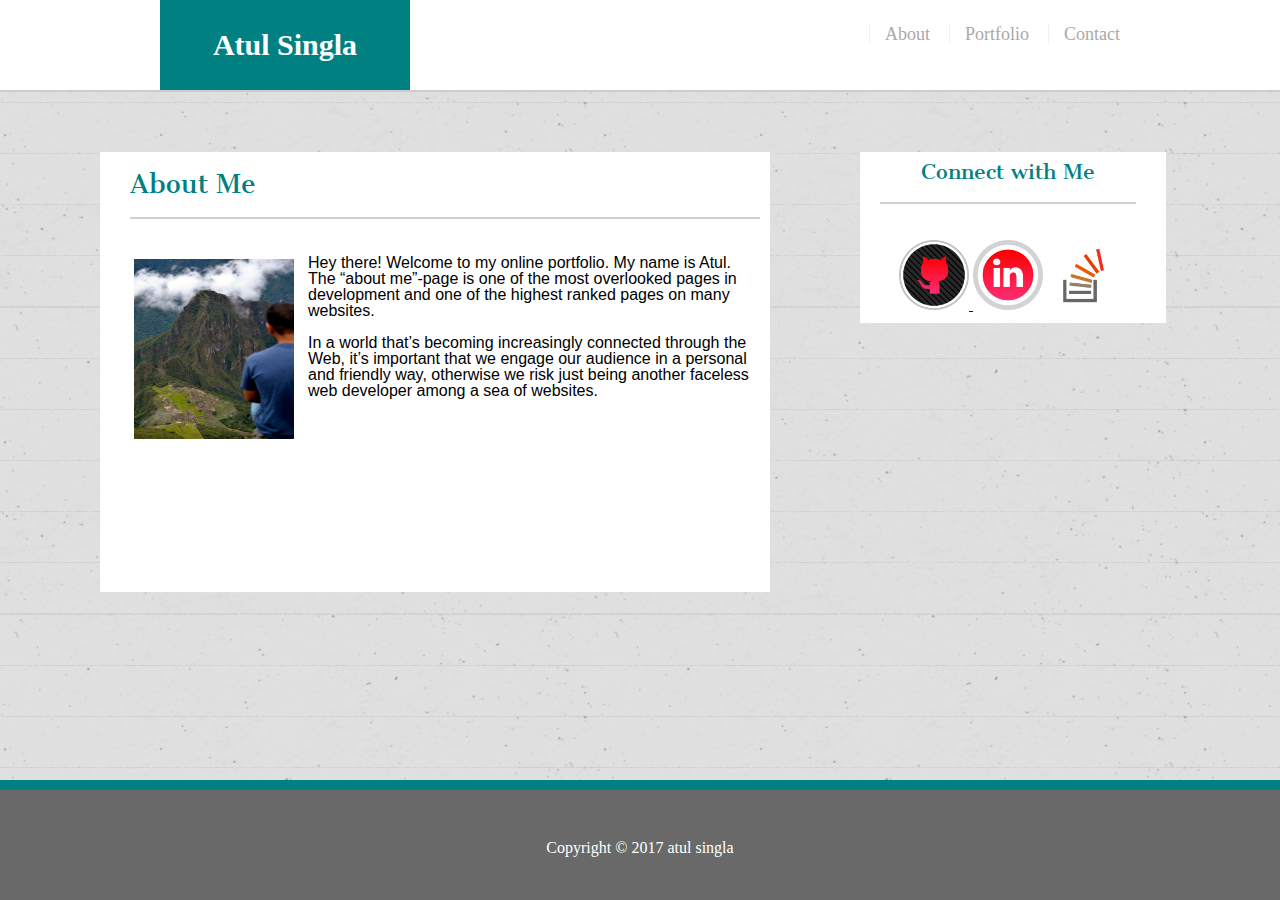
<file: index.html>
<!DOCTYPE html>
<html lang="en">
<html>

<head>
    <meta charset="UTF-8">
    <meta name="viewport" content="width=device-width, initial-scale=1.0">
    <link rel="stylesheet" href="assets/css/reset.css">
    <link rel="stylesheet" href="assets/css/style.css">
    <link href="https://fonts.googleapis.com/css?family=Cantata+One|Cinzel|IM+Fell+English" rel="stylesheet">
    <title>Basic-Portfolio</title>
</head>

<body>
    <header id="masthead">
        <div class="container">
            <a href="index.html" id="logo"> Atul Singla </a>
            <nav>
                <a href="index.html">About</a> <a href="portfolio.html"> Portfolio </a>
                <a href="contact.html">Contact</a>
            </nav>
        </div>
    </header>
    <section class="about" class="box1">
        <h2> About Me </h2>
        <hr />
        <br>
        <img id="myimg" src="assets/images/myimage.jpg" alt="profileimg">
        <p> Hey there! Welcome to my online portfolio. My name is Atul. The “about me”-page is one of the most overlooked pages in development and one of the highest ranked pages on many websites. </p>
        <br>
        <p>In a world that’s becoming increasingly connected through the Web, it’s important that we engage our audience in a personal and friendly way, otherwise we risk just being another faceless web developer among a sea of websites. </p>
    </section>
    <section class="sidebar">
        <h3> Connect with Me </h3>
        <hr />
        <br>
        <a href="https://github.com/atulsingla82" target="_blank">
            <img src="assets/images/github.png" alt="ghlogo" height="70px " width="70px "> </a>
        <a href="https://www.linkedin.com/in/atul-singla-664237131/" target="_blank">
            <img src="assets/images/linkedin.png" alt="lnlogo" height="70px " width="70px "></a>
        <a href="http://stackoverflow.com/users/7386596/atul-singla?tab=profile" target="_blank">
            <img src="assets/images/stacko.png" alt="sologo" height="70px " width="70px "> </a>
    </section>
    </div>
    <footer> Copyright &copy; 2017 atul singla </footer>
</body>

</html>
</file>
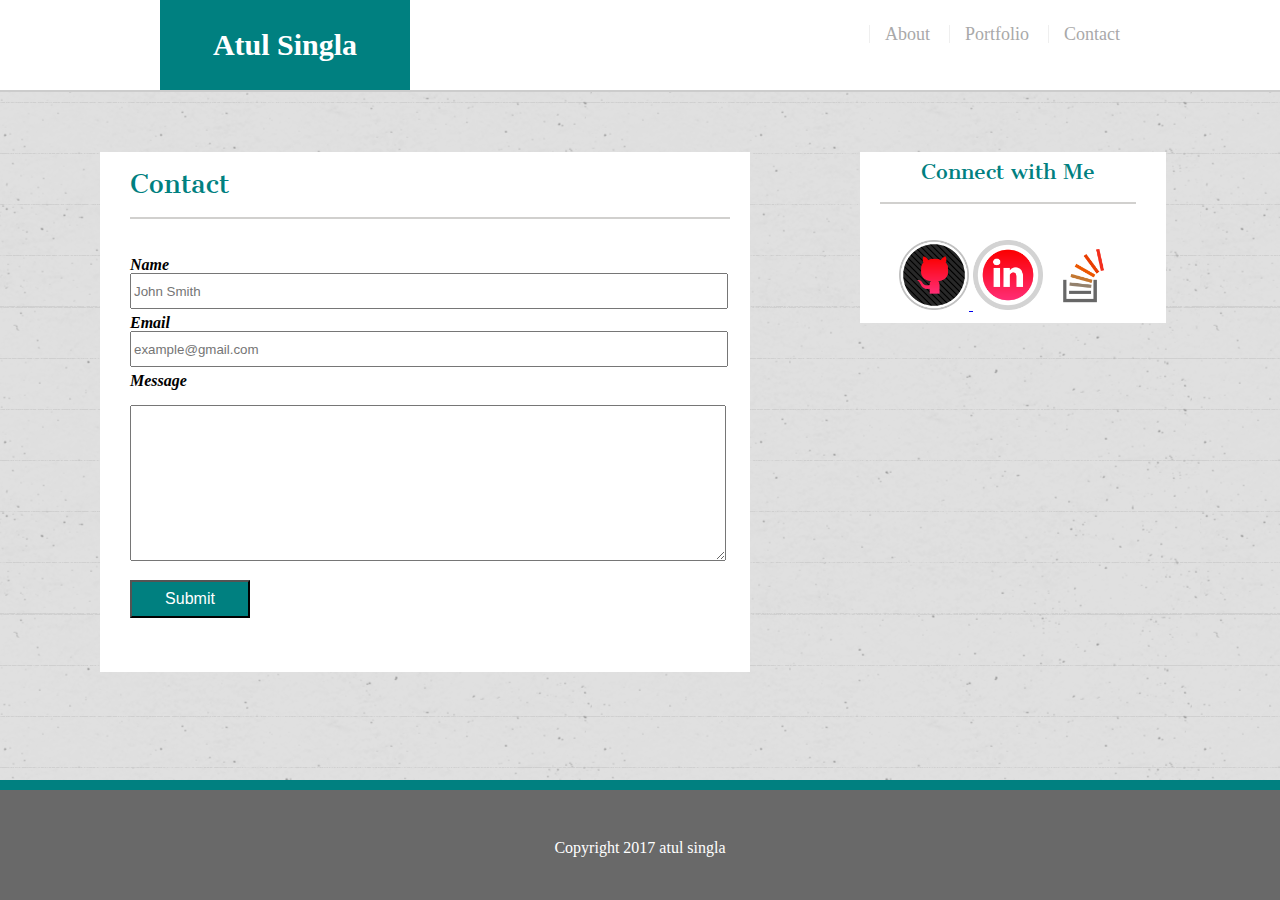
<file: contact.html>
<!DOCTYPE html>
<html lang="en">
<html>

<head>
    <meta charset="UTF-8">
    <link rel="stylesheet" href="assets/css/reset.css">
    <link rel="stylesheet" href="assets/css/style.css">
    <link href="https://fonts.googleapis.com/css?family=Cantata+One|Cinzel|IM+Fell+English" rel="stylesheet">
    <title>Basic-Portfolio</title>
</head>

<body>
    <header id="masthead">
        <div class="container">
            <a href="index.html" id="logo"> Atul Singla </a>
            <nav>
                <a href="index.html">About</a> <a href="portfolio.html"> Portfolio </a>
                <a href="contact.html">Contact</a>
            </nav>
        </div>
    </header>
    <div class="contact">
        <h2> Contact </h2>
        <hr />
        <br>
        <form>
            <label> Name </label>
            <input name="Name" type="Name" placeholder="John Smith">
            <br>
            <label> Email </label>
            <input name="Email" type="Email" placeholder="example@gmail.com">
            <br>
            <label> Message </label>
            <br>
            <textarea name="message"> </textarea>
            <br>
            <br>
            <button class="button">Submit</button>
        </form>
    </div>
    <div class="sidebar">
        <h3> Connect with Me </h3>
        <hr />
        <br>
        <a href="https://github.com/atulsingla82" target="_blank">
            <img src="assets/images/github.png" alt="ghlogo" height="70px " width="70px "> </a>
        <a href="https://www.linkedin.com/in/atul-singla-664237131/" target="_blank">
            <img src="assets/images/linkedin.png" alt="lnlogo" height="70px " width="70px "></a>
        <a href="http://stackoverflow.com/users/7386596/atul-singla?tab=profile" target="_blank">
            <img src="assets/images/stacko.png" alt="sologo" height="70px " width="70px "> </a>
    </div>
    </div>
    <footer> Copyright 2017 atul singla </footer>
</body>

</html>
</file>
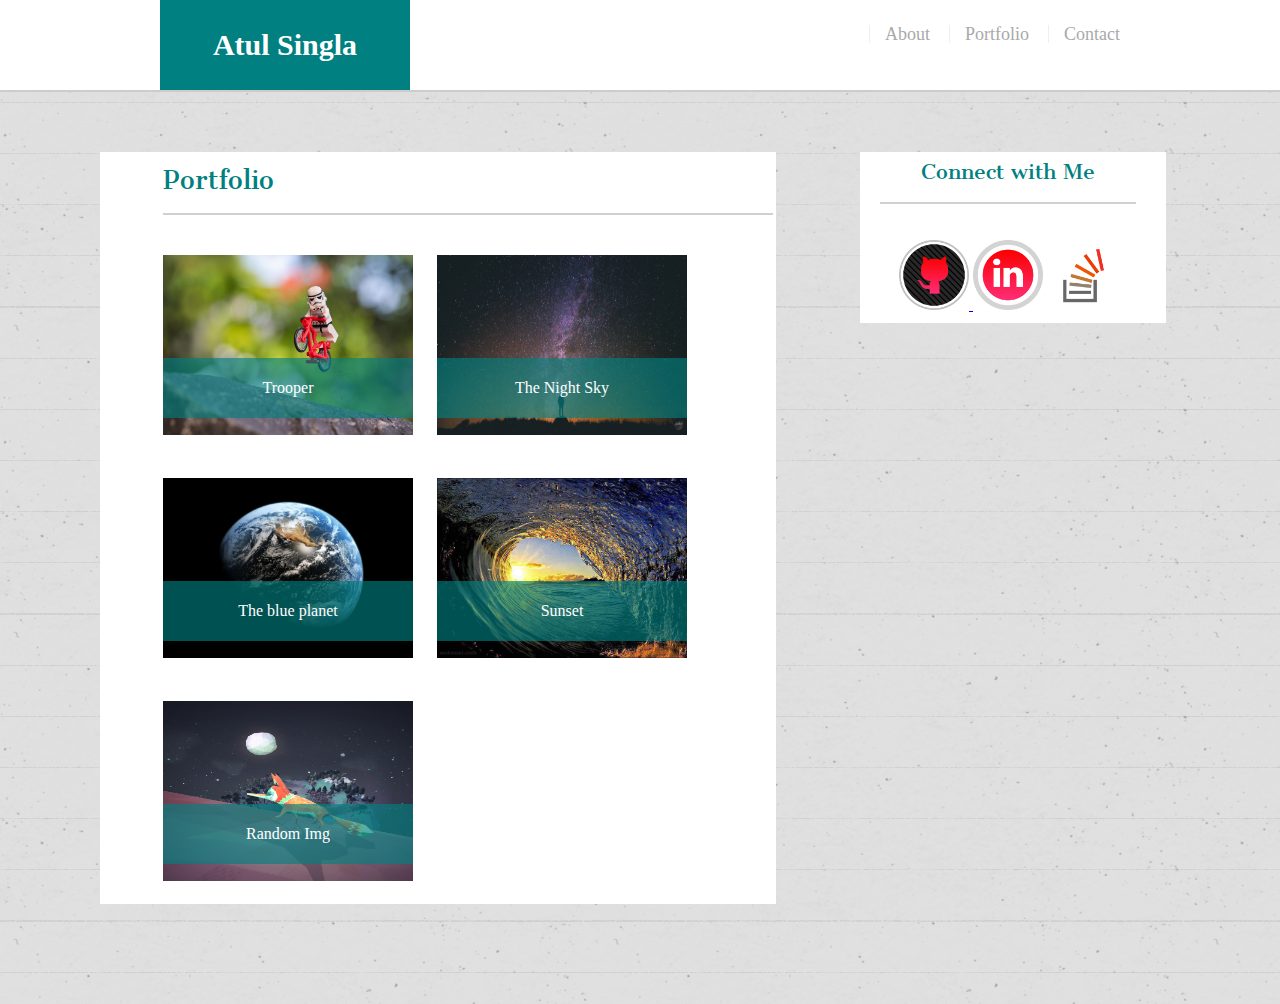
<file: portfolio.html>
<!DOCTYPE html>
<html lang="en">
<html>

<head>
    <meta charset="UTF-8">
    <link rel="stylesheet" href="assets/css/reset.css">
    <link rel="stylesheet" href="assets/css/style.css">
    <link href="https://fonts.googleapis.com/css?family=Cantata+One|Cinzel|IM+Fell+English" rel="stylesheet">
    <title>Basic-Portfolio</title>
</head>

<body>
    <header id="masthead">
        <div class="container">
            <a href="index.html" id="logo"> Atul Singla </a>
            <nav>
                <a href="index.html">About</a> <a href="portfolio.html"> Portfolio </a>
                <a href="contact.html">Contact</a>
            </nav>
        </div>
    </header>
    <section class="container portfolio">
        <br>
        <h2> Portfolio </h2>
        <hr />
        <div class="images">
            <img id="img4" src="assets/images/fun.jpg">
            <h4> Trooper</h4>
        </div>
        <div class="images">
            <img id="img1" src="assets/images/nightsky.png">
            <h4> The Night Sky</h4>
        </div>
        <div class="images">
            <img id="img2" src="assets/images/earth.jpg">
            <h4> The blue planet</h4>
        </div>
        <div class="images">
            <img id="img3" src="assets/images/water.jpg">
            <h4> Sunset </h4>
        </div>
        <div class="images">
            <img id="img5" src="assets/images/fox.jpg">
            <h4> Random Img </h4>
        </div>
    </section>
    <div class="sidebar">
        <h3> Connect with Me </h3>
        <hr />
        <br>
        <a href="https://github.com/atulsingla82" target="_blank">
            <img src="assets/images/github.png" alt="ghlogo" height="70px " width="70px "> </a>
        <a href="https://www.linkedin.com/in/atul-singla-664237131/" target="_blank">
            <img src="assets/images/linkedin.png" alt="lnlogo" height="70px " width="70px "></a>
        <a href="http://stackoverflow.com/users/7386596/atul-singla?tab=profile" target="_blank">
            <img src="assets/images/stacko.png" alt="sologo" height="70px " width="70px "> </a>
    </div>
    </div>
    <!--<footer> Copyright 2017 Atul Singla </footer>-->
</body>

</html>
</file>
<file: assets/css/style.css>
body {
    background: url('images/background.png');
}

.container {
    clear: both;
    margin: auto;
    width: 100%;
    max-width: 960px;
}

#masthead {
    position: ;
    z-index: 99;
    margin: 0 0 30px;
    overflow: auto;
    width: 100%;
    color: #fff;
    background: #fff;
    border-bottom: 2px solid #ccc;
}

#logo {
    width: 250px;
    height: 90px;
    float: left;
    font-family: 'Georgia', Times, serif;
    text-align: center;
    line-height: 90px;
    color: #fff;
    font-weight: 700;
    font-size: 30px;
    text-decoration: none;
    background: teal;
}

nav {
    float: right;
    margin-top: 25px;
}

nav a {
    display: inline-block;
    margin-left: 15px;
    padding-left: 15px;
    font-size: 18px;
    color: #A9A9A9;
    text-decoration: none;
    line-height: 18px;
    border-left: 1px solid #efefef;
}

.about {
    background: #ffffff;
    float: left;
    width: 630px;
    height: 400px;
    margin: 100px;
    margin-top: 30px;
    border: 2px #dddddd;
    padding: 20px;
    padding-left: 30px;
    padding-right: 10px;
    position: relative;
}

h2 {
    color: teal;
    font-family: 'Cantata One', serif;
    font-size: 25px;
}

h3 {
    color: teal;
    font-family: 'Cantata One', serif;
    font-size: 20px;
}

.sidebar {
    background: white;
    float: right;
    width: 20%;
    margin: 860px;
    margin-top: 30px;
    text-align: center;
    padding: 10px;
    padding-left: 20px;
    padding-right: 30px;
    position: fixed;
}

hr {
    margin: 20px 0;
    border: 1px solid #D1D0CE;
}

p {
    letter-spacing: 0em;
    font-family: 'Arial', 'Helvetica Neue', Helvetica, sans-serif;
    margin: 0;
    padding: 0;
}

footer {
    clear: both;
    border-top: 10px solid teal;
    color: white;
    height: 60px;
    padding-top: 50px;
    background: #696969;
    text-align: center;
    clear: both;
    width: 100%;
    position: absolute;
    bottom: 0;
}

.contact {
    position: relative;
    background: #ffffff;
    float: left;
    width: 600px;
    height: 480px;
    margin: 100px;
    margin-top: 30px;
    border: 2px;
    padding: 20px;
    padding-left: 30px;
    padding-right: 20px;
    position: static;
}

label {
    display: block;
    margin-top: 2px;
    font-style: oblique;
    font-weight: bold;
}

input {
    width: 590px;
    height: 30px;
    margin-bottom: 4px;
}

textarea {
    width: 590px;
    height: 150px;
}

.button {
    width: 120px;
    height: 38px;
    color: white;
    font-size: 16px;
    background: teal;
}

.button:hover {
    box-shadow: 0 12px 16px 0 rgba(0, 0, 0, 0.24), 0 17px 50px 0 rgba(0, 0, 0, 0.19);
}

.portfolio {
    background: #ffffff;
    float: left;
    width: 610px;
    height: auto;
    margin: 100px;
    margin-top: 30px;
    border: 2px;
    padding-left: 63px;
    padding-right: 3px;
    position: relative;
}

#myimg {
    height: 180px;
    width: 160px;
    margin: 0 10px 10px 0;
    float: left;
    border: 4px solid white;
}

.images {
    position: relative;
    width: 274px;
    overflow: auto;
    float: left;
    margin: 20px 0 20px;
}

.images img {
    height: 180px;
    width: 250px;
    border: 0 none;
    float: none;
}

.images h4 {
    position: absolute;
    bottom: 20px;
    margin-bottom: 0;
    padding: 15px;
    width: 220px;
    color: white;
    text-align: center;
    line-height: 30px;
    background: teal;
    border-bottom: 0;
    background: rgba(0, 128, 128, 0.63);
}

@media screen and (max-width: 980px) {
    body {
        margin: auto;
        padding: auto;
    }
    #masthead {
        width: 980px;
        padding-left: 120px;
    }
    .about {
        width: 350px;
        height: 480px;
        padding: 10px;
        margin-left: 120px;
    }
    .contact {
        width: 350px;
        height: 480px;
        padding: 10px;
    }
    .portfolio {
        width: 350px;
        height: 1150px;
        padding: auto;
    }
    input {
        width: 350px;
        height: 30px;
        margin-bottom: 4px;
    }
    textarea {
        width: 300px;
        height: 150px;
    }
    .sidebar {
        width: 210px;
        margin-left: 550px;
    }
    footer {
        height: 18px;
        width: 980px;
        text-align: center;
        position: absolute;
    }
}

@media screen and (max-width: 768px) {
    body {
        margin: auto;
        padding: auto;
    }
    #masthead {
        width: 768px;
        padding-left: 20px;
    }
    .about {
        width: 650px;
        height: 350px;
        padding: 10px;
        margin: 20px;
    }
    .contact {
        width: 700px;
        height: 400px;
        padding: 10px;
        margin-left: 20px;
        margin-bottom: 20px;
    }
    .portfolio {
        height: auto;
    }
    input {
        width: 700px;
        height: 20px;
        margin-bottom: 4px;
    }
    textarea {
        width: 700px;
        height: 90px;
    }
    .sidebar {
        position: static;
        height: 170px;
        margin-bottom: 20px;
        margin-top: 5px;
        margin-right: 70px;
        width: 650px;
        text-align: center;
    }
    footer {
        width: 768px;
        text-align: center;
        position: absolute;
    }
}

@media screen and (max-width: 640px) {
    #masthead {
        width: 640px;
        padding-left: 0px;
    }
    #logo {
        width: 640px;
    }
    nav {
        float: left;
        width: 640px;
        text-align: center;
    }
    h1 {
        margin-top: 0px;
        width: 640px;
        height: 33px;
        position: static;
    }
    #myimg {
        width: 455px;
        height: 400px;
    }
    .about {
        height: 670px;
        width: 500px;
        text-align: center;
    }
    .contact {
        width: 500px;
        height: 400px;
        padding: 10px;
        margin-left: 20px;
        margin-bottom: 20px;
    }
    input {
        width: 500px;
        height: 20px;
        margin-bottom: 4px;
    }
    textarea {
        width: 500px;
        height: 90px;
    }
    .sidebar {
        width: 500px;
        width: 200;
        position: relative;
    }
    footer {
        width: 640px;
        text-align: center;
        position: relative;
    }
}
</file>
